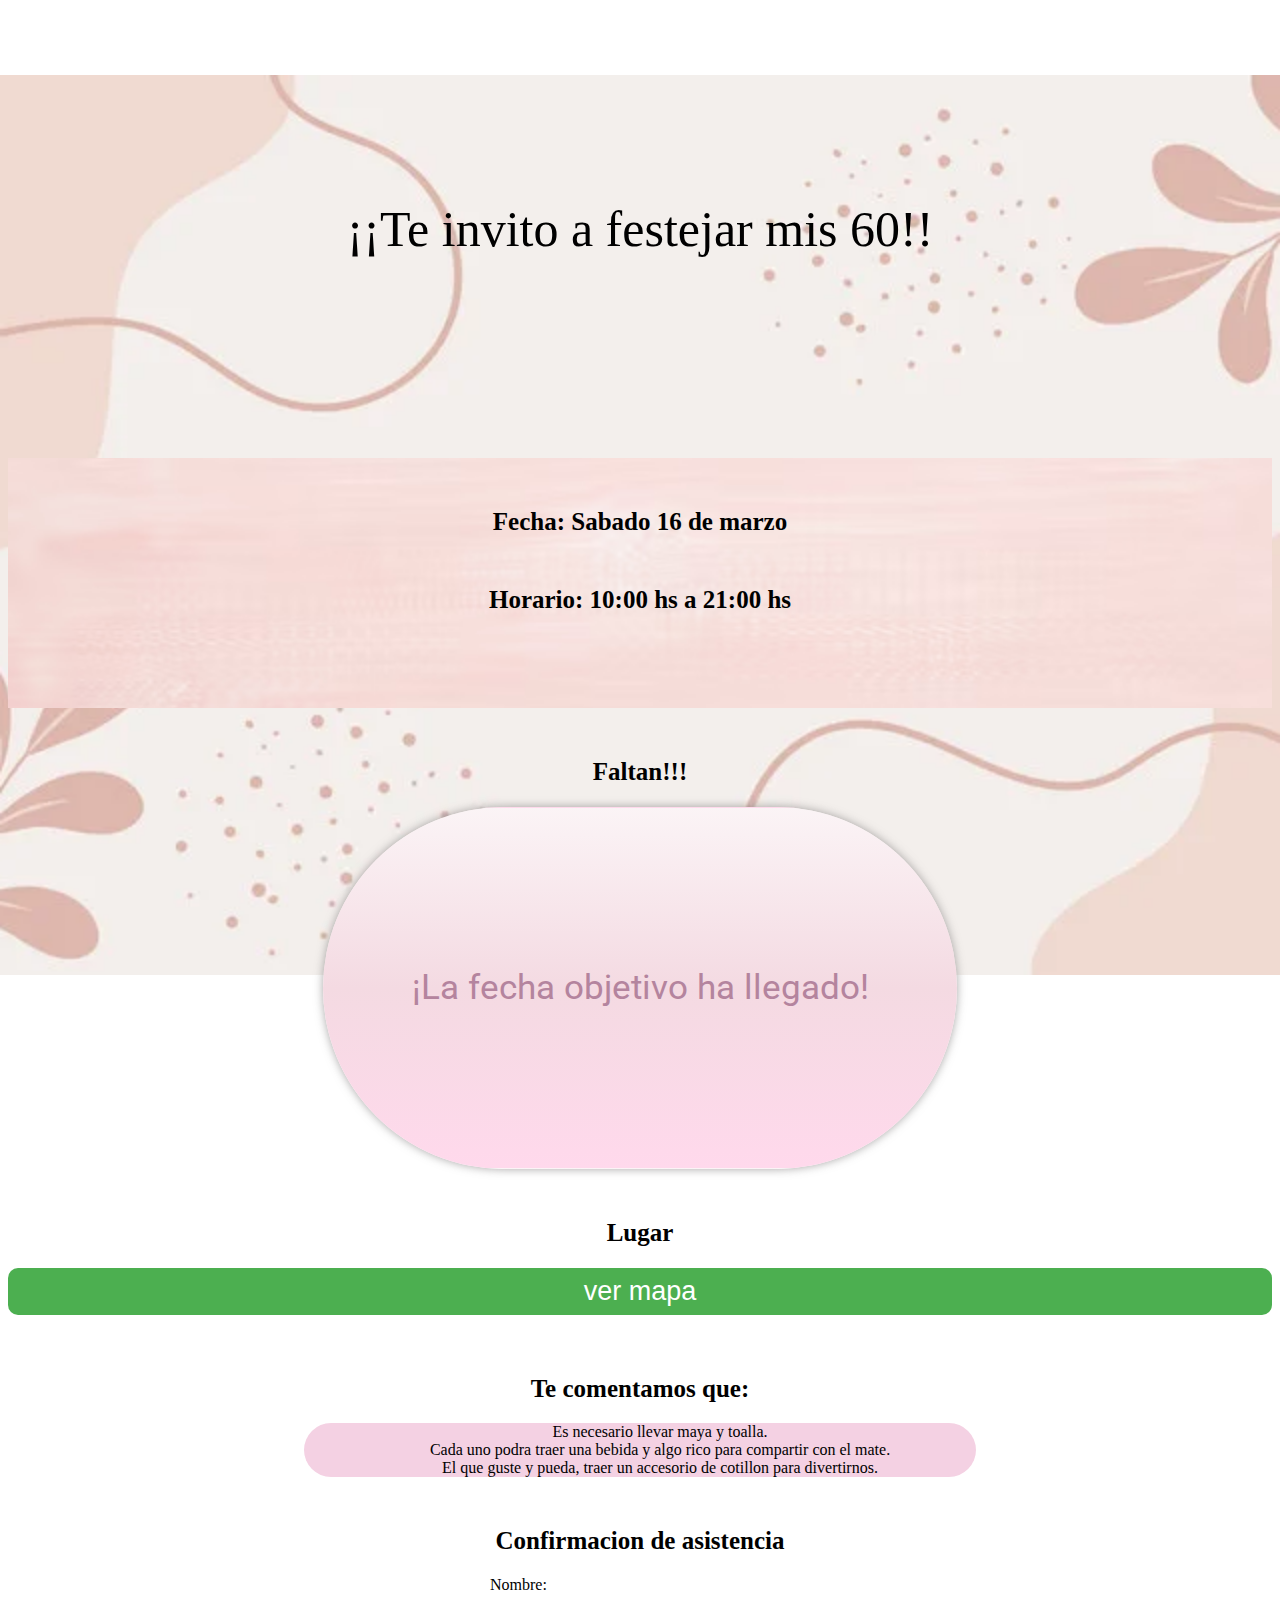
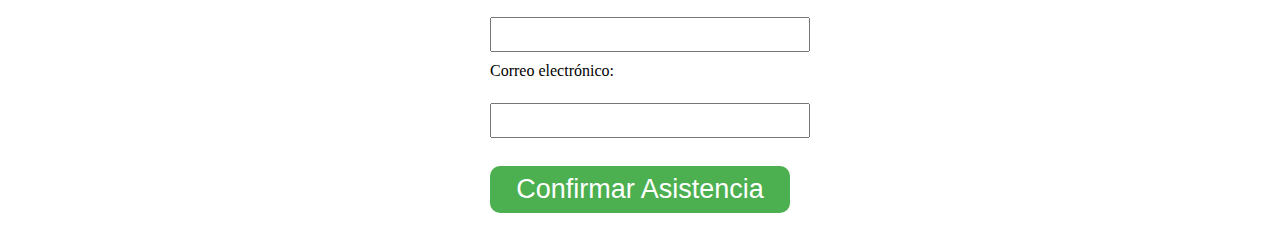
<file: index.html>
<!DOCTYPE html>
<html lang="en">
<head>
    <meta charset="UTF-8">
    <meta name="viewport" content="width=device-width, initial-scale=1.0">
    <meta name="viewport" content="width=device-width, initial-scale=1.0">
    <link rel="stylesheet" href="style.css">
    <link rel="preconnect" href="https://fonts.googleapis.com">
<link rel="preconnect" href="https://fonts.gstatic.com" crossorigin>
<link href="https://fonts.googleapis.com/css2?family=Cedarville+Cursive&family=Dancing+Script&display=swap" rel="stylesheet">
    <title>Invitacion digital</title>
</head>
<body>
    <div class="row">
        <div class="col-12,.col-sm">
            <div class="sesenta"><h1>¡¡Te invito a festejar mis 60!!</h1></div>

        </div>
    </div>
    <div class="row">
        <div class=".col-12,.col-sm">
            <div class="horario">
                <div class="Fecha"> <h2>Fecha: Sabado 16 de marzo</h2>
                    <h2> Horario: 10:00 hs a 21:00 hs</h2></div>
            </div>
            <h2>Faltan!!!</h2>
            <div class="contenedor">
                <div id="contador"></div>
            </div>
            
           
        </div>
    </div>
    <div class="row">
        <div class=".col-12,.col-sm">
            <h2 id="lugar">
                Lugar 
            </h2>
            
         <div id="map">
            <a href="mapa.html"><button>ver mapa</button></a>
         </div>
         <div class="row">
            <div class="col-12.col-sm">
                <div class="informacion">
                <h2>
                    Te comentamos que:</h2>
                    <ul id="lista">
                        <li>Es necesario llevar maya y toalla.</li>
                        <li>Cada uno podra traer una bebida y algo rico para compartir con el mate.</li>
                        <li>El que guste y pueda, traer un accesorio de cotillon para divertirnos.</li>
                    </ul>
</div>
<div class="row">
    <div class="col">
        <div class="asistencia">
            <h2>Confirmacion de asistencia</h2>
            <form id="formulario">
                <label for="nombre">Nombre:</label><br>
                <input type="text" id="nombre" name="nombre" required><br>
                <label for="email">Correo electrónico:</label><br>
                <input type="email" id="email" name="email" required><br><br>
                <button type="submit">Confirmar Asistencia</button>
            </form>
        </div>
    </div>
</div>
<script>
    // Función para desplazar la página hacia abajo lentamente
    function scrollDown() {
        window.scrollBy(0, 5); // Ajusta el segundo valor para controlar la velocidad de desplazamiento
        if (window.innerHeight + window.scrollY >= document.body.offsetHeight) {
            clearInterval(scrollInterval); // Detener la animación cuando llegue al final de la página
        }
    }

    // Llama a la función scrollDown() cada cierto intervalo para animar el desplazamiento
    var scrollInterval = setInterval(scrollDown, 50); // Ajusta el valor para controlar la velocidad de desplazamiento
</script>
               
            </div>
         </div>
        
         
         <script src="script.js"></script>
         <script src="contador.js"></script> 
    
    
    
    </script>
    
    </script>
        
          
</body>
        </div>
    </div>
</body>
</html>
</file>
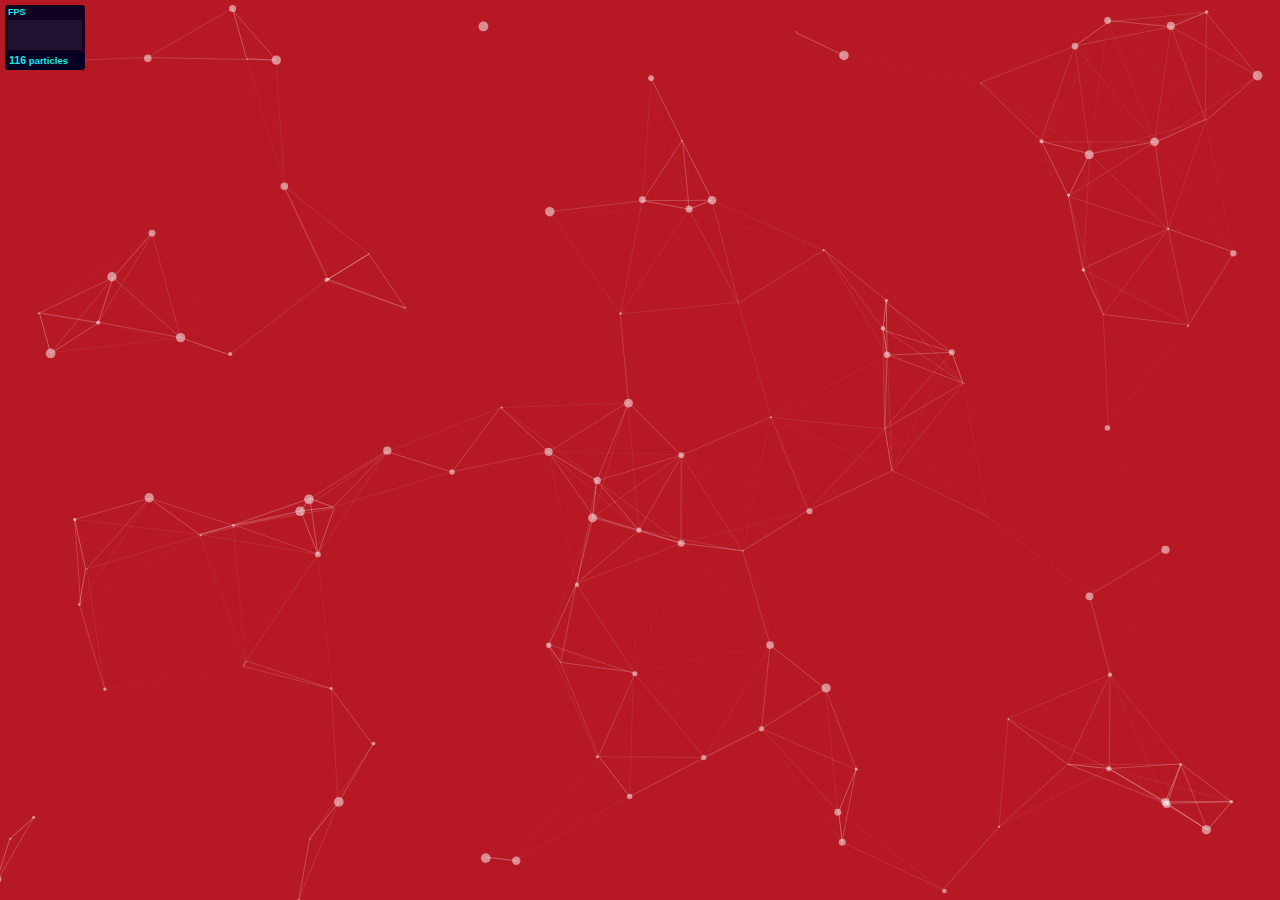
<file: particles.js-master/demo/index.html>
<!DOCTYPE html>
<html lang="en">
<head>
  <meta charset="utf-8">
  <title>particles.js</title>
  <meta name="description" content="particles.js is a lightweight JavaScript library for creating particles.">
  <meta name="author" content="Vincent Garreau" />
  <meta name="viewport" content="width=device-width, initial-scale=1.0, minimum-scale=1.0, maximum-scale=1.0, user-scalable=no">
  <link rel="stylesheet" media="screen" href="css/style.css">
</head>
<body>

<!-- count particles -->
<div class="count-particles">
  <span class="js-count-particles">--</span> particles
</div>

<!-- particles.js container -->
<div id="particles-js"></div>

<!-- scripts -->
<script src="../particles.js"></script>
<script src="js/app.js"></script>

<!-- stats.js -->
<script src="js/lib/stats.js"></script>
<script>
  var count_particles, stats, update;
  stats = new Stats;
  stats.setMode(0);
  stats.domElement.style.position = 'absolute';
  stats.domElement.style.left = '0px';
  stats.domElement.style.top = '0px';
  document.body.appendChild(stats.domElement);
  count_particles = document.querySelector('.js-count-particles');
  update = function() {
    stats.begin();
    stats.end();
    if (window.pJSDom[0].pJS.particles && window.pJSDom[0].pJS.particles.array) {
      count_particles.innerText = window.pJSDom[0].pJS.particles.array.length;
    }
    requestAnimationFrame(update);
  };
  requestAnimationFrame(update);
</script>

</body>
</html>
</file>
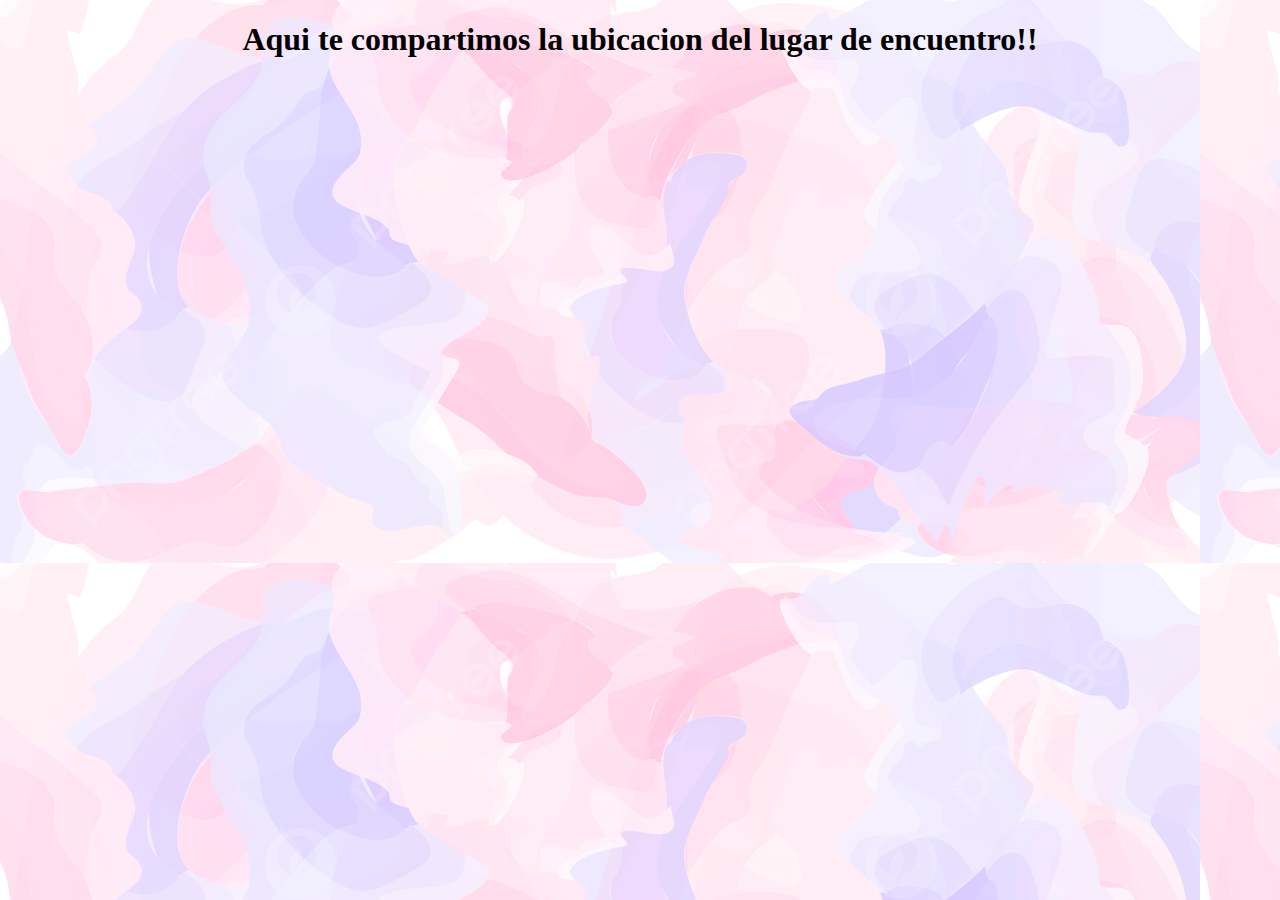
<file: mapa.html>
<!DOCTYPE html>
<html lang="en">
<head>
    <meta charset="UTF-8">
    <meta name="viewport" content="width=device-width, initial-scale=1.0">
    <link rel="stylesheet" href="mapa.css">
    <title>Document</title>
</head>
<body>
    <h1>Aqui te compartimos la ubicacion del lugar de encuentro!!</h1>
    <div id="mapa">
        <iframe src="https://www.google.com/maps/embed?pb=!1m13!1m8!1m3!1d12767.677939412557!2d-60.26341800000001!3d-36.868346!3m2!1i1024!2i768!4f13.1!3m2!1m1!2zMzbCsDUyJzA2LjEiUyA2MMKwMTUnMzkuMCJX!5e0!3m2!1ses-419!2sar!4v1708618579184!5m2!1ses-419!2sar" width="250" height="400" style="border:0;" allowfullscreen="" loading="lazy" referrerpolicy="no-referrer-when-downgrade"></iframe>
</body>
    </div>
    
</html>
</file>
<file: style.css>
@import url('https://fonts.googleapis.com/css2?family=Caveat:wght@400..700&family=Cedarville+Cursive&family=Dancing+Script&family=Roboto:ital,wght@0,100;0,300;0,400;0,500;0,700;0,900;1,100;1,300;1,400;1,500;1,700;1,900&display=swap');
@import url('https://fonts.googleapis.com/css2?family=Caveat:wght@400..700&family=Cedarville+Cursive&family=Dancing+Script&family=Fredoka:wght@300..700&family=Roboto:ital,wght@0,100;0,300;0,400;0,500;0,700;0,900;1,100;1,300;1,400;1,500;1,700;1,900&display=swap');
@import url('https://fonts.googleapis.com/css2?family=Caveat:wght@400..700&family=Cedarville+Cursive&family=Coming+Soon&family=Dancing+Script&family=Fredoka:wght@300..700&family=Roboto:ital,wght@0,100;0,300;0,400;0,500;0,700;0,900;1,100;1,300;1,400;1,500;1,700;1,900&display=swap');
body{
    background-image:url(imagenes/fondo\ onda.webp);
    background-attachment: fixed;
    background-size: cover;
    background-position: center;
    background-repeat: no-repeat;
    
}
h1{
    font-family: "Coming Soon", cursive;
    font-weight: 400;
    font-style: normal;
    font-size: 50px;
    text-align: center;
    margin-top: 200px;  
}
.sesenta {
    animation: movimiento 2s infinite alternate; /* Animación de movimiento */
}

@keyframes movimiento {
    0% {
        transform: translateY(0); /* Posición inicial */
    }
    100% {
        transform: translateY(20px); /* Posición final */
    }
}
.horario{
    background-image: url(imagenes/pastel.avif);
    background-size: cover; /* Ajusta la imagen al tamaño del contenedor */
    background-position: center; /* Centra la imagen */
    height: 300px; /* Establece una altura para el contenedor */
    position: relative; /* Asegura que los elementos secundarios respeten este contenedor */
    margin-top: 200px;
    height: 250px;
    display: grid;
    min-width: 250px;
}
.fecha{
    margin-top: 100px;
    display: grid;
    display: grid;
    grid-template-columns: repeat(auto-fit, minmax(200px, 1fr));
    grid-gap: 20px;
    justify-content: center;
    align-items: center;
    height: 200px;
    min-width: 200px;
}
h2{
    font-family: "Coming Soon", cursive;
    font-size: 25px;
    text-align: center;
    margin-top: 50px;
    min-width: 250px;
}
#contador{
    text-align: center;
    font-family:"Roboto", sans-serif;
    font-size: 35px;
    color: rgb(180, 132, 158);
    width: 50%;
    background: linear-gradient(rgb(251, 244, 246),rgb(244, 218, 226),rgb(255, 217, 236));
    display: grid;
    display: grid;
    grid-template-columns: repeat(auto-fit, minmax(200px, 1fr));
    grid-gap: 20px;
    place-items: center; /* Centrado horizontal y vertical */
    height: 40vh; 
    border-radius: 200px;
    border: 1px solid transparent; /* Añadir un borde inicial */
    transition: border-color 0.3s ease; /* Añadir transición para animar el cambio de borde */
    box-shadow: 0px 0px 10px 0px rgba(136, 133, 133, 0.75);
    margin: auto;
    animation: pulse 2s infinite alternate; /* Aplicamos la animación llamada "pulse" */
    min-width: 300px;
}

@keyframes pulse {
  0% {
    box-shadow: 0 0 10px 0 rgba(138, 114, 127, 0.5); /* Estado inicial */
  }
  100% {
    box-shadow: 0 0 20px 0 rgba(12, 10, 11, 0.8); /* Estado final */
  }
}
#map{
    margin: auto;
    align-items: center;
    text-align: center;
}
button{
  background-color: black;
  border-radius: 10px;
  color: white;
  font-size: 27px;
}
#lista {
  list-style-type: none;
  margin: auto;
  text-align: center;
  background-color: rgb(244, 209, 227);
  font-family:Coming Soon ;
  width: 50%;
  border-radius: 50px;
}
form {
  max-width: 300px;
  margin: 0 auto;
}

label {
  display: block;
  margin-bottom: 5px;
}

input[type="text"],
input[type="email"],
button {
  width: 100%;
  padding: 8px;
  margin-bottom: 10px;
}

button {
  background-color: #4CAF50;
  color: white;
  border: none;
  cursor: pointer;
}

button:hover {
  background-color: #45a049;
}
</file>
<file: mapa.css>
@import url('https://fonts.googleapis.com/css2?family=Caveat:wght@400..700&family=Cedarville+Cursive&family=Coming+Soon&family=Dancing+Script&family=Fredoka:wght@300..700&family=Roboto:ital,wght@0,100;0,300;0,400;0,500;0,700;0,900;1,100;1,300;1,400;1,500;1,700;1,900&display=swap');
body{
    background-image: url(imagenes/aqua.jpg);
    font-family: "Coming Soon", cursive;
}
#mapa{
    margin: auto;
    align-items: center;
    text-align: center;
    margin-top: 50px;
}
h1{
    text-align: center;
}
</file>
<file: particles.js-master/demo/css/style.css>
/* =============================================================================
   HTML5 CSS Reset Minified - Eric Meyer
   ========================================================================== */

html,body,div,span,object,iframe,h1,h2,h3,h4,h5,h6,p,blockquote,pre,abbr,address,cite,code,del,dfn,em,img,ins,kbd,q,samp,small,strong,sub,sup,var,b,i,dl,dt,dd,ol,ul,li,fieldset,form,label,legend,table,caption,tbody,tfoot,thead,tr,th,td,article,aside,canvas,details,figcaption,figure,footer,header,hgroup,menu,nav,section,summary,time,mark,audio,video{margin:0;padding:0;border:0;outline:0;font-size:100%;vertical-align:baseline;background:transparent}
body{line-height:1}
article,aside,details,figcaption,figure,footer,header,hgroup,menu,nav,section{display:block}
nav ul{list-style:none}
blockquote,q{quotes:none}
blockquote:before,blockquote:after,q:before,q:after{content:none}
a{margin:0;padding:0;font-size:100%;vertical-align:baseline;background:transparent;text-decoration:none}
mark{background-color:#ff9;color:#000;font-style:italic;font-weight:bold}
del{text-decoration:line-through}
abbr[title],dfn[title]{border-bottom:1px dotted;cursor:help}
table{border-collapse:collapse;border-spacing:0}
hr{display:block;height:1px;border:0;border-top:1px solid #ccc;margin:1em 0;padding:0}
input,select{vertical-align:middle}
li{list-style:none}


/* =============================================================================
   My CSS
   ========================================================================== */

/* ---- base ---- */

html,body{ 
	width:100%;
	height:100%;
	background:#111;
}

html{
  -webkit-tap-highlight-color: rgba(0, 0, 0, 0);
}

body{
  font:normal 75% Arial, Helvetica, sans-serif;
}

canvas{
  display:block;
  vertical-align:bottom;
}


/* ---- stats.js ---- */

.count-particles{
  background: #000022;
  position: absolute;
  top: 48px;
  left: 0;
  width: 80px;
  color: #13E8E9;
  font-size: .8em;
  text-align: left;
  text-indent: 4px;
  line-height: 14px;
  padding-bottom: 2px;
  font-family: Helvetica, Arial, sans-serif;
  font-weight: bold;
}

.js-count-particles{
  font-size: 1.1em;
}

#stats,
.count-particles{
  -webkit-user-select: none;
  margin-top: 5px;
  margin-left: 5px;
}

#stats{
  border-radius: 3px 3px 0 0;
  overflow: hidden;
}

.count-particles{
  border-radius: 0 0 3px 3px;
}


/* ---- particles.js container ---- */

#particles-js{
  width: 100%;
  height: 100%;
  background-color: #b61924;
  background-image: url('');
  background-size: cover;
  background-position: 50% 50%;
  background-repeat: no-repeat;
}
</file>
